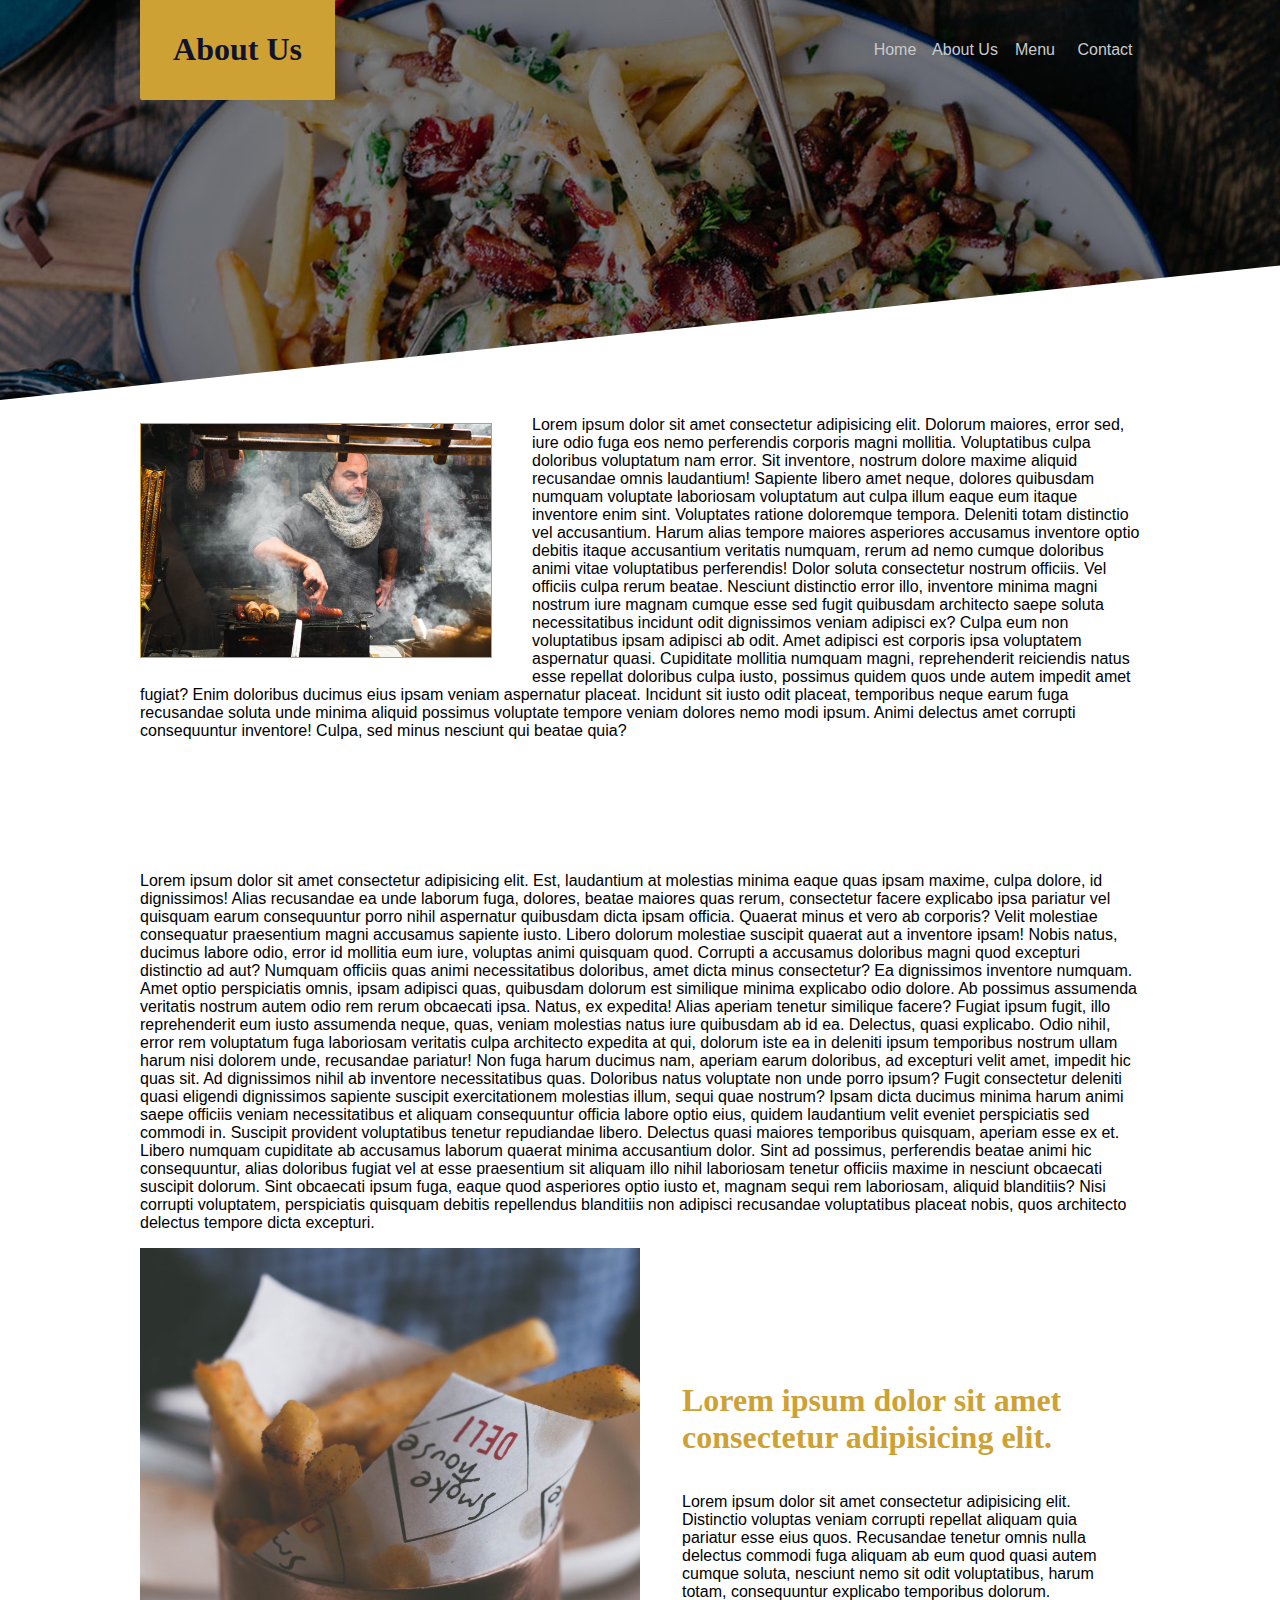
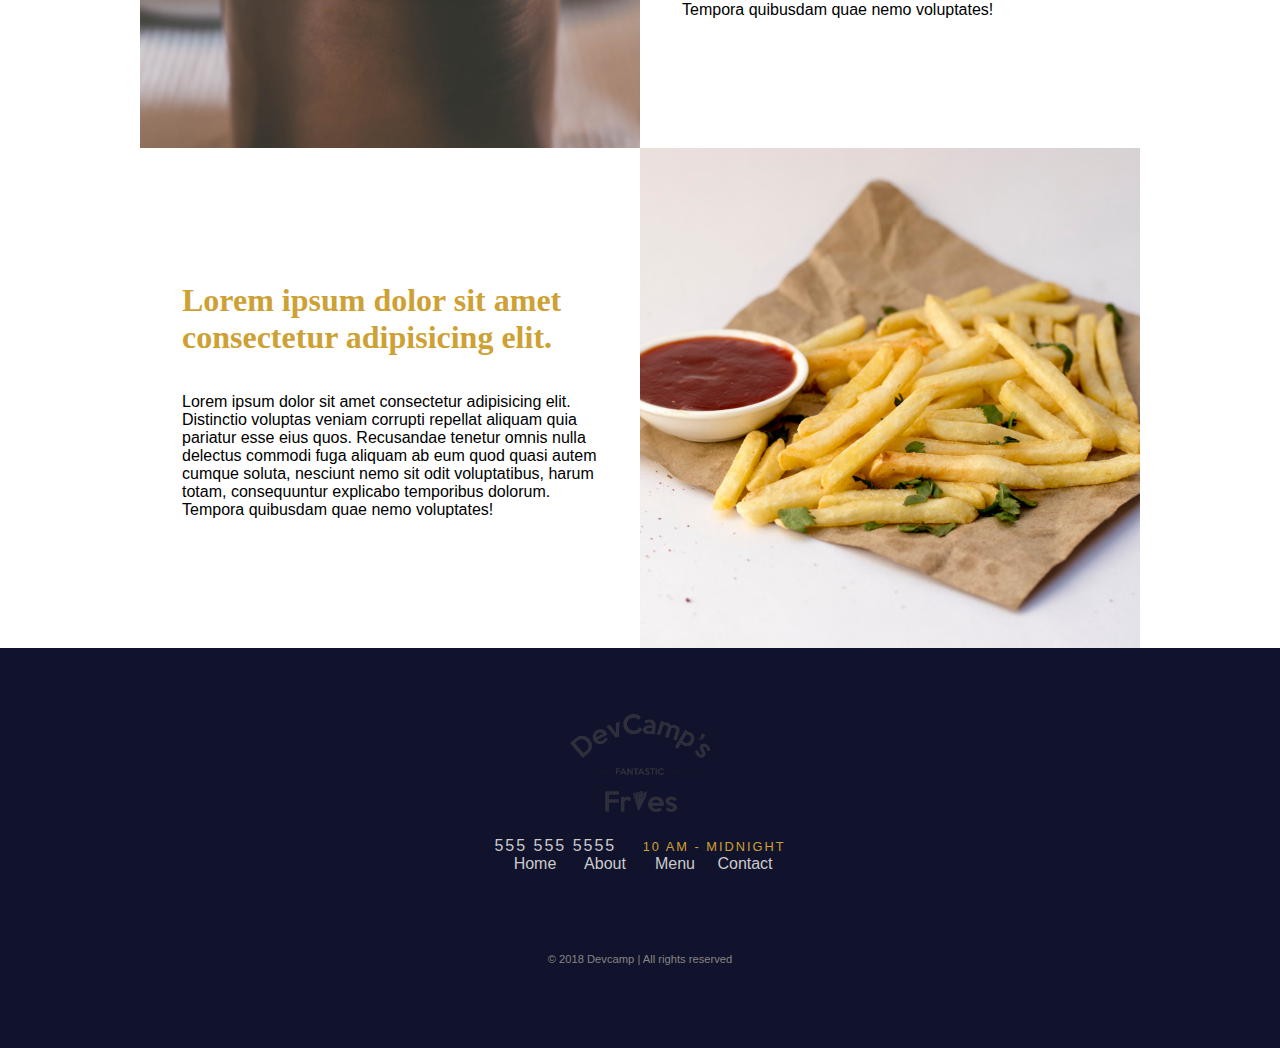
<file: about.html>
<head>
  <meta charset="utf-8" />
  <title>About</title>
  <meta name="viewport" content="width=device-width, initial-scale=1" />
  <link rel="stylesheet" href="styles/common.css" />
  <link rel="stylesheet" href="styles/footer.css" />
  <link rel="stylesheet" href="styles/skewed-header.css" />
  <link rel="stylesheet" href="styles/nav.css" />
  <link rel="stylesheet" href="styles/page-container.css" />
  <link rel="stylesheet" href="styles/square-grid.css" />
  <link rel="stylesheet" href="styles/helpers.css" />
  <link rel="stylesheet" href="./styles/media-queries.css">
</head>
<body>
  <div class="skewed-header">
    <div
      class="header-bg"
      style="
        background-image: url('images/backgrounds/about-us.jpg');
        height: 400;
      ">
      </div>
    <div class="skewed-header-wrapper">
      <div class="skewed-header-content">
        <div class="heading-wrapper">
          <h1>About Us</h1>
        </div>

        <div class="links-wrapper">
          <div class="nav-link">
            <a href="index.html">Home</a>
          </div>
          <div class="nav-link">
            <a href="about.html">About Us</a>
          </div>
          <div class="nav-link">
            <a href="menu.html">Menu</a>
          </div>
          <div class="nav-link">
            <a href="contact.html">Contact</a>
          </div>
        </div>
      </div>
    </div>
  </div>

  <div class="page-container">
    <div class="content-wrapper">
      <img src="images/people/chef.jpg" alt="Featured Chef" id="chef" />
      <p>
        Lorem ipsum dolor sit amet consectetur adipisicing elit. Dolorum
        maiores, error sed, iure odio fuga eos nemo perferendis corporis magni
        mollitia. Voluptatibus culpa doloribus voluptatum nam error. Sit
        inventore, nostrum dolore maxime aliquid recusandae omnis laudantium!
        Sapiente libero amet neque, dolores quibusdam numquam voluptate
        laboriosam voluptatum aut culpa illum eaque eum itaque inventore enim
        sint. Voluptates ratione doloremque tempora. Deleniti totam distinctio
        vel accusantium. Harum alias tempore maiores asperiores accusamus
        inventore optio debitis itaque accusantium veritatis numquam, rerum ad
        nemo cumque doloribus animi vitae voluptatibus perferendis! Dolor soluta
        consectetur nostrum officiis. Vel officiis culpa rerum beatae. Nesciunt
        distinctio error illo, inventore minima magni nostrum iure magnam cumque
        esse sed fugit quibusdam architecto saepe soluta necessitatibus incidunt
        odit dignissimos veniam adipisci ex? Culpa eum non voluptatibus ipsam
        adipisci ab odit. Amet adipisci est corporis ipsa voluptatem aspernatur
        quasi. Cupiditate mollitia numquam magni, reprehenderit reiciendis natus
        esse repellat doloribus culpa iusto, possimus quidem quos unde autem
        impedit amet fugiat? Enim doloribus ducimus eius ipsam veniam aspernatur
        placeat. Incidunt sit iusto odit placeat, temporibus neque earum fuga
        recusandae soluta unde minima aliquid possimus voluptate tempore veniam
        dolores nemo modi ipsum. Animi delectus amet corrupti consequuntur
        inventore! Culpa, sed minus nesciunt qui beatae quia?
    </p>
    <div class="spacer60"></div>
      <p>
        Lorem ipsum dolor sit amet consectetur adipisicing elit. Est, laudantium
        at molestias minima eaque quas ipsam maxime, culpa dolore, id
        dignissimos! Alias recusandae ea unde laborum fuga, dolores, beatae
        maiores quas rerum, consectetur facere explicabo ipsa pariatur vel
        quisquam earum consequuntur porro nihil aspernatur quibusdam dicta ipsam
        officia. Quaerat minus et vero ab corporis? Velit molestiae consequatur
        praesentium magni accusamus sapiente iusto. Libero dolorum molestiae
        suscipit quaerat aut a inventore ipsam! Nobis natus, ducimus labore
        odio, error id mollitia eum iure, voluptas animi quisquam quod. Corrupti
        a accusamus doloribus magni quod excepturi distinctio ad aut? Numquam
        officiis quas animi necessitatibus doloribus, amet dicta minus
        consectetur? Ea dignissimos inventore numquam. Amet optio perspiciatis
        omnis, ipsam adipisci quas, quibusdam dolorum est similique minima
        explicabo odio dolore. Ab possimus assumenda veritatis nostrum autem
        odio rem rerum obcaecati ipsa. Natus, ex expedita! Alias aperiam tenetur
        similique facere? Fugiat ipsum fugit, illo reprehenderit eum iusto
        assumenda neque, quas, veniam molestias natus iure quibusdam ab id ea.
        Delectus, quasi explicabo. Odio nihil, error rem voluptatum fuga
        laboriosam veritatis culpa architecto expedita at qui, dolorum iste ea
        in deleniti ipsum temporibus nostrum ullam harum nisi dolorem unde,
        recusandae pariatur! Non fuga harum ducimus nam, aperiam earum
        doloribus, ad excepturi velit amet, impedit hic quas sit. Ad dignissimos
        nihil ab inventore necessitatibus quas. Doloribus natus voluptate non
        unde porro ipsum? Fugit consectetur deleniti quasi eligendi dignissimos
        sapiente suscipit exercitationem molestias illum, sequi quae nostrum?
        Ipsam dicta ducimus minima harum animi saepe officiis veniam
        necessitatibus et aliquam consequuntur officia labore optio eius, quidem
        laudantium velit eveniet perspiciatis sed commodi in. Suscipit provident
        voluptatibus tenetur repudiandae libero. Delectus quasi maiores
        temporibus quisquam, aperiam esse ex et. Libero numquam cupiditate ab
        accusamus laborum quaerat minima accusantium dolor. Sint ad possimus,
        perferendis beatae animi hic consequuntur, alias doloribus fugiat vel at
        esse praesentium sit aliquam illo nihil laboriosam tenetur officiis
        maxime in nesciunt obcaecati suscipit dolorum. Sint obcaecati ipsum
        fuga, eaque quod asperiores optio iusto et, magnam sequi rem laboriosam,
        aliquid blanditiis? Nisi corrupti voluptatem, perspiciatis quisquam
        debitis repellendus blanditiis non adipisci recusandae voluptatibus
        placeat nobis, quos architecto delectus tempore dicta excepturi.
      </p>
      <div class="squares-wrapper">
        <div class="squares">
          <div class="square">
            <div class="img-wrapper">
              <img src="./images/squares/fries-sq-1.jpg" alt="Fries" />
            </div>

            <div class="square-text-wrapper">
              <h1>Lorem ipsum dolor sit amet consectetur adipisicing elit.</h1>

              <p>
                Lorem ipsum dolor sit amet consectetur adipisicing elit.
                Distinctio voluptas veniam corrupti repellat aliquam quia
                pariatur esse eius quos. Recusandae tenetur omnis nulla delectus
                commodi fuga aliquam ab eum quod quasi autem cumque soluta,
                nesciunt nemo sit odit voluptatibus, harum totam, consequuntur
                explicabo temporibus dolorum. Tempora quibusdam quae nemo
                voluptates!
              </p>
            </div>
          </div>
          <div class="square">
            <div class="square-text-wrapper">
              <h1>Lorem ipsum dolor sit amet consectetur adipisicing elit.</h1>
              <p>
                Lorem ipsum dolor sit amet consectetur adipisicing elit.
                Distinctio voluptas veniam corrupti repellat aliquam quia
                pariatur esse eius quos. Recusandae tenetur omnis nulla delectus
                commodi fuga aliquam ab eum quod quasi autem cumque soluta,
                nesciunt nemo sit odit voluptatibus, harum totam, consequuntur
                explicabo temporibus dolorum. Tempora quibusdam quae nemo
                voluptates!
              </p>
            </div>

            <div class="img-wrapper">
              <img src="./images/squares/fries-sq-2.jpg" alt="Fries" />
            </div>
          </div>
        </div>
      </div>
    </div>
  </div>

  <div class="footer">
    <div class="logo-footer">
      <img
        src="images/logos/decamp-fantastic-fries-logo-white.png"
        alt="logo-footer"
      />
    </div>
    <div class="footer-phone-hours">
      <span class="phone"> 555 555 5555 </span>

      <span class="hours"> 10 am - midnight </span>
    </div>

    <div class="links-wrapper">
      <div class="nav-link">
        <a href="index.html">Home</a>
      </div>
      <div class="nav-link">
        <a href="about.html">About</a>
      </div>
      <div class="nav-link">
        <a href="menu.html">Menu</a>
      </div>
      <div class="nav-link">
        <a href="contact.html">Contact</a>
      </div>
    </div>
    <div class="social-media-icons-wrapper">
      <a href="#">
        <i class="fab fa-instagram"></i>
      </a>

      <a href="#">
        <i class="fab fa-twitter"></i>
      </a>

      <a href="#">
        <i class="fab fa-facebook-f"></i>
      </a>
    </div>
    <div class="copyright-wrapper">
      &copy; 2018 Devcamp &#124; All rights reserved
    </div>
  </div>
</body>
</file>
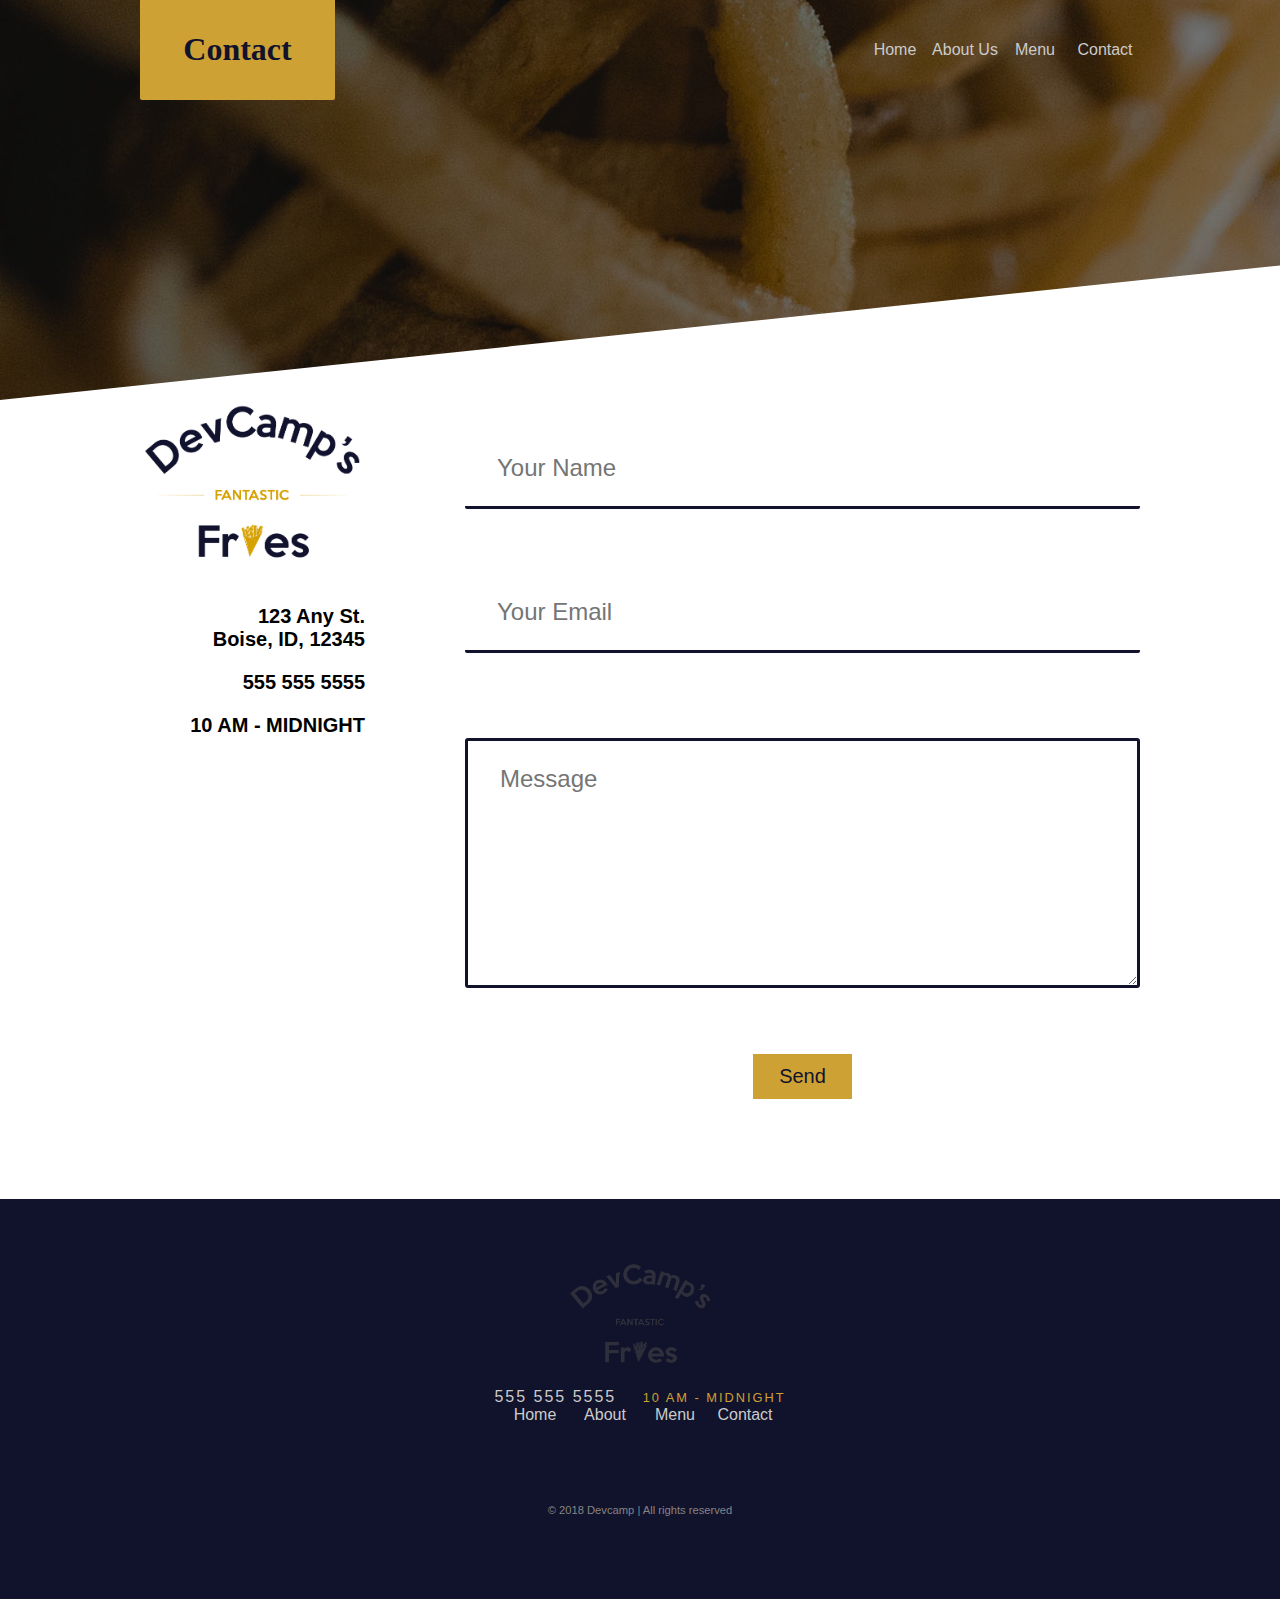
<file: contact.html>
<head>
  <meta charset="utf-8" />
  <title>Contact Us</title>
  <meta name="viewport" content="width=device-width, initial-scale=1" />
  <link rel="stylesheet" href="styles/common.css" />
  <link rel="stylesheet" href="https://use.fontawesome.com/releases/v5.15.3/css/all.css"
    integrity="sha384-SZXxX4whJ79/gErwcOYf+zWLeJdY/qpuqC4cAa9rOGUstPomtqpuNWT9wdPEn2fk" crossorigin="anonymous" />
  <link rel="stylesheet" href="styles/footer.css" />
  <link rel="stylesheet" href="styles/skewed-header.css" />
  <link rel="stylesheet" href="styles/nav.css" />
  <link rel="stylesheet" href="styles/page-container.css" />
  <link rel="stylesheet" href="styles/helpers.css" />
  <link rel="stylesheet" href="styles/contact.css" />
  <link rel="stylesheet" href="styles/form.css">
  <link rel="stylesheet" href="styles/buttons.css">
  <link rel="stylesheet" href="styles/media-queries.css">
</head>

<body>
  <div class="skewed-header">
    <div class="header-bg" style="
        background-image: url('images/backgrounds/contact.jpg');
        height: 400;
      "></div>
    <div class="skewed-header-wrapper">
      <div class="skewed-header-content">
        <div class="heading-wrapper">
          <h1>Contact</h1>
        </div>

        <div class="links-wrapper">
          <div class="nav-link">
            <a href="index.html">Home</a>
          </div>
          <div class="nav-link">
            <a href="about.html">About Us</a>
          </div>
          <div class="nav-link">
            <a href="menu.html">Menu</a>
          </div>
          <div class="nav-link">
            <a href="contact.html">Contact</a>
          </div>
        </div>
      </div>
    </div>
  </div>

  <div class="page-container">
    <div class="contact-grid-wrapper">
      <div class="company-metadata-sidebar-wrapper">
        <div class="logo">
          <img src="images/logos/decamp-fantastic-fries-logo-dark.png" alt="" />
        </div>

        <div class="company-details-wrapper">
          <i class="fas fa-map-marker-alt"></i>
          <div>123 Any St. <br />Boise, ID, 12345</div>
        </div>
        <div class="company-details-wrapper">
          <i class="fas fa-phone-volume"></i>

          <div>555 555 5555</div>
        </div>
        <div class="company-details-wrapper">
          <i class="far fa-clock"></i>
          <div>10 AM - MIDNIGHT</div>
        </div>

      </div>
      <div class="form">
        <div class="form-group">
          <input type="text" id="fullname" placeholder="Your Name">
          <label for="fullname">Your Name</label>
          
          
        </div>
        <div class="form-group">
          <input type="email" id="email" placeholder="Your Email">
          <label for="email">Your Email</label>
        </div>
        <div class="form-group">
          <textarea type="message" id="message" placeholder="Message"></textarea>
          <label for="message">Message</label>
          <div class="spacer10"></div>
        </div>
        <div class="center-btn-wrapper">
          <button type="submit" class="btn">Send</button>
        </div>
      </div>
    </div>
  </div>
  </div>
  <div class="spacer60"></div>

  <div class="footer">
    <div class="logo-footer">
      <img src="images/logos/decamp-fantastic-fries-logo-white.png" alt="logo-footer" />
    </div>
    <div class="footer-phone-hours">
      <span class="phone"> 555 555 5555 </span>

      <span class="hours"> 10 am - midnight </span>
    </div>

    <div class="links-wrapper">
      <div class="nav-link">
        <a href="index.html">Home</a>
      </div>
      <div class="nav-link">
        <a href="about.html">About</a>
      </div>
      <div class="nav-link">
        <a href="menu.html">Menu</a>
      </div>
      <div class="nav-link">
        <a href="contact.html">Contact</a>
      </div>
    </div>
    <div class="social-media-icons-wrapper">
      <a href="#">
        <i class="fab fa-instagram"></i>
      </a>

      <a href="#">
        <i class="fab fa-twitter"></i>
      </a>

      <a href="#">
        <i class="fab fa-facebook-f"></i>
      </a>
    </div>
    <div class="copyright-wrapper">
      &copy; 2018 Devcamp &#124; All rights reserved
    </div>
  </div>
</body>
</file>
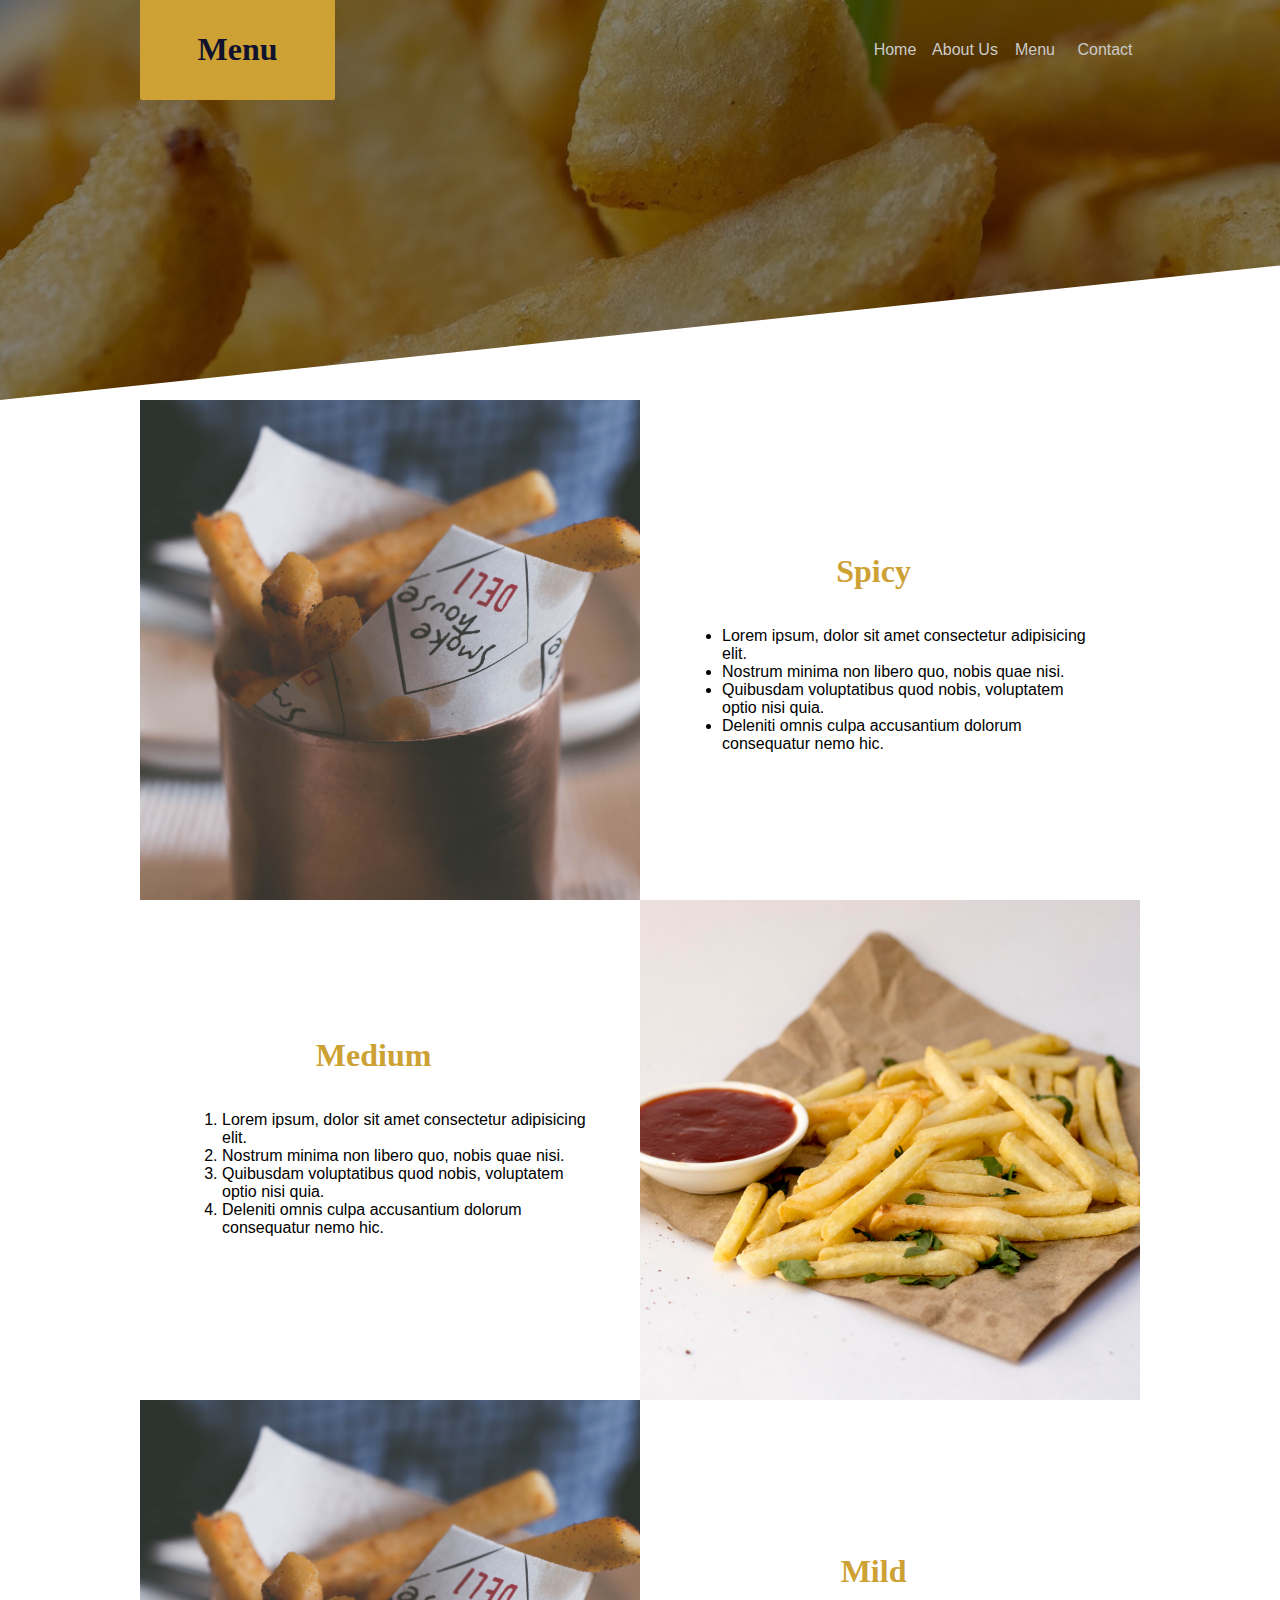
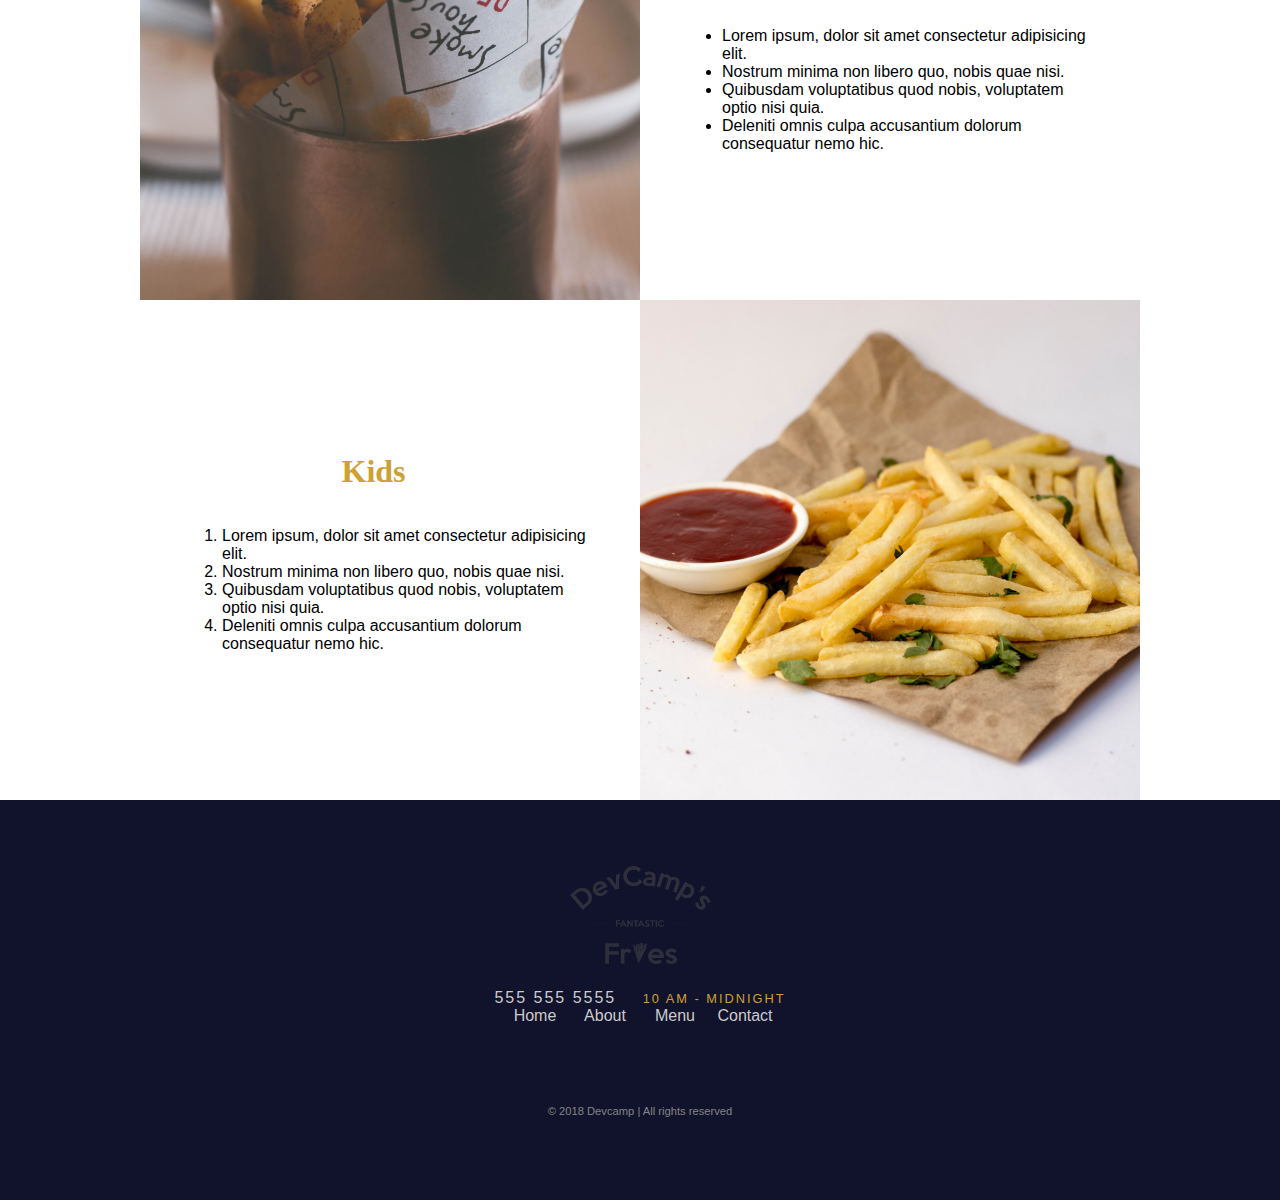
<file: menu.html>
<head>
  <meta charset="utf-8" />
  <title>Menu</title>
  <meta name="viewport" content="width=device-width, initial-scale=1" />
  <link rel="stylesheet" href="styles/common.css" />
  <link rel="stylesheet" href="styles/footer.css" />
  <link rel="stylesheet" href="styles/skewed-header.css" />
  <link rel="stylesheet" href="styles/nav.css" />
  <link rel="stylesheet" href="styles/square-grid.css" />
  <link rel="stylesheet" href="styles/helpers.css">
  <link rel="stylesheet" href="styles/media-queries.css">
  <link rel="stylesheet" href="https://use.fontawesome.com/releases/v5.15.3/css/all.css" integrity="sha384-SZXxX4whJ79/gErwcOYf+zWLeJdY/qpuqC4cAa9rOGUstPomtqpuNWT9wdPEn2fk" crossorigin="anonymous">
</head>

<body>
  <div class="skewed-header">
    <div class="header-bg" style="background-image: url('images/backgrounds/menu.jpg'); height: 400"></div>
    <div class="skewed-header-wrapper">
      <div class="skewed-header-content">
        <div class="heading-wrapper">
          <h1>Menu</h1>
        </div>

        <div class="links-wrapper">
          <div class="nav-link">
            <a href="index.html">Home</a>
          </div>
          <div class="nav-link">
            <a href="about.html">About Us</a>
          </div>
          <div class="nav-link">
            <a href="menu.html">Menu</a>
          </div>
          <div class="nav-link">
            <a href="contact.html">Contact</a>
          </div>
        </div>
      </div>
    </div>
  </div>

  <div class="page-container">
    <div class="content-wrapper">
      <div class="squares-wrapper">
        <div class="squares">
          <div class="square">
            <div class="img-wrapper">
              <img src="./images/squares/fries-sq-1.jpg" alt="Fries" />
            </div>

            <div class="square-text-wrapper">
              <a href="#spicy" name= "spicy" class="anchor-link">
              <h1>Spicy</h1>
            </a>
              <ul>
                <li>Lorem ipsum, dolor sit amet consectetur adipisicing elit.</li>
                <li >Nostrum minima non libero quo, nobis quae nisi.</li>
                <li>Quibusdam voluptatibus quod nobis, voluptatem optio nisi quia.</li>
                <li>Deleniti omnis culpa accusantium dolorum consequatur nemo hic.</li>
              </ul>
            </div>
          </div>
          <div class="square">
            <div class="square-text-wrapper">
              <a href="#medium" name= "medium" class="anchor-link">
                <h1>Medium</h1>
              </a>
              <ol>
                <li>Lorem ipsum, dolor sit amet consectetur adipisicing elit.</li>
                <li >Nostrum minima non libero quo, nobis quae nisi.</li>
                <li>Quibusdam voluptatibus quod nobis, voluptatem optio nisi quia.</li>
                <li>Deleniti omnis culpa accusantium dolorum consequatur nemo hic.</li>
              </ol>
              </p>
            </div>

            <div class="img-wrapper">
              <img src="./images/squares/fries-sq-2.jpg" alt="Fries" />
            </div>
          </div>


          <div class="square">
            <div class="img-wrapper">
              <img src="./images/squares/fries-sq-1.jpg" alt="Fries" />
            </div>

            <div class="square-text-wrapper">
              <a href="#mild" name= "mild" class="anchor-link">
                <h1>Mild</h1>
              </a>

              <ul>
                <li>Lorem ipsum, dolor sit amet consectetur adipisicing elit.</li>
                <li >Nostrum minima non libero quo, nobis quae nisi.</li>
                <li>Quibusdam voluptatibus quod nobis, voluptatem optio nisi quia.</li>
                <li>Deleniti omnis culpa accusantium dolorum consequatur nemo hic.</li>
              </ul>
            </div>
          </div>


          <div class="square">
            <div class="square-text-wrapper">
              <a href="#kids" name= "kids" class="anchor-link">
                <h1>Kids</h1>
              </a>
              <ol>
                <li>Lorem ipsum, dolor sit amet consectetur adipisicing elit.</li>
                <li >Nostrum minima non libero quo, nobis quae nisi.</li>
                <li>Quibusdam voluptatibus quod nobis, voluptatem optio nisi quia.</li>
                <li>Deleniti omnis culpa accusantium dolorum consequatur nemo hic.</li>
              </ol>
            </div>

            <div class="img-wrapper">
              <img src="./images/squares/fries-sq-2.jpg" alt="Fries" />
            </div>
          </div>
        </div>
      </div>
    </div>

    <div class="footer">
      <div class="logo-footer">
        <img src="images/logos/decamp-fantastic-fries-logo-white.png" alt="logo-footer" />
      </div>
      <div class="footer-phone-hours">
        <span class="phone"> 555 555 5555 </span>

        <span class="hours"> 10 am - midnight </span>
      </div>

      <div class="links-wrapper">
        <div class="nav-link">
          <a href="index.html">Home</a>
        </div>
        <div class="nav-link">
          <a href="about.html">About</a>
        </div>
        <div class="nav-link">
          <a href="menu.html">Menu</a>
        </div>
        <div class="nav-link">
          <a href="contact.html">Contact</a>
        </div>
      </div>
      <div class="social-media-icons-wrapper">
        <a href="#">
          <i class="fab fa-instagram"></i>
        </a>

        <a href="#">
          <i class="fab fa-twitter"></i>
        </a>

        <a href="#">
          <i class="fab fa-facebook-f"></i>
        </a>
      </div>
      <div class="copyright-wrapper">
        &copy; 2018 Devcamp &#124; All rights reserved
      </div>
    </div>
</body>
</file>
<file: styles/common.css>
body {
  margin: 0px;
  font-family: "Roboto", sans-serif;
}
.left-column > .contact-hours-wrapper {
  display: grid;
  grid-template-columns: 1fr;
}

h1,
h2,
h3,
h4,
h5,
h6 {
  font-family: "Roboto Slab", serif;
}


/* Square Grid Styles */
</file>
<file: styles/footer.css>
/* Footer styles */
.footer {
    background-color: #11122b;
    color: #cbcbcb;
    font-family: "Ubuntu Condensed", sans-serif;
    display: flex;
    justify-content: center;
    align-items: center;
    flex-direction: column;
    height: 400px;
  }
  
  /* Footer styles */
  .footer > .logo-footer img {
    width: 180px;
    height: auto;
    opacity: 0.5;
    filter: brightness(30%);
  }
  
  .footer > .footer-phone-hours span {
    margin-left: 10px;
    margin-right: 10px;
    font-size: 1em;
    letter-spacing: 2px;
  }
  
  .footer > .footer-phone-hours > .hours {
    font-size: 0.8em;
    color: #cea135;
    text-transform: uppercase;
  }
  
  .footer > .copyright-wrapper {
    margin-bottom: 42px;
    font-size: 0.7em;
    color: #858585;
  }
  
  .footer > .social-media-icons-wrapper {
    margin-top: 40px;
    margin-bottom: 40px;
    width: 300px;
    display: flex;
    justify-content: space-around;
  }
  
  .footer > .social-media-icons-wrapper a {
    font-size: 1.5em;
    color: #cbcbcb;
    transition: 0.5s;
  }
  
  .footer > .social-media-icons-wrapper a:hover {
    color: #cea135;
  }
</file>
<file: styles/skewed-header.css>
.skewed-header {
    position: relative;
    height: 400px;
    overflow: hidden;
  }
  .skewed-header > .header-bg {
    position: absolute;
    top: 0;
    bottom: 0;
    right: 0;
    left: 0;
    height: 100%;
    width: 100%;
    background-repeat: no-repeat;
    background-size: 100%;
    transform: skewY(-6deg);
    transform-origin: top left;
    filter: brightness(50%);
  }
  
  .skewed-header > .skewed-header-wrapper {
    position: absolute;
    display: flex;
    justify-content: center;
    width: 100vw;
  }
  
  .skewed-header > .skewed-header-wrapper > .skewed-header-content {
    width: 1000px;
    display: flex;
    justify-content: space-between;
    align-items: center;
  }
  
  .skewed-header > .skewed-header-wrapper > .skewed-header-content > .heading-wrapper {
    background-color: #cea135;
    color: #11122b;
    width: 175px;
    border-bottom-left-radius: 2px;
    border-bottom-right-radius: 2px;
    padding: 10px;
    text-align: center;
  }
</file>
<file: styles/nav.css>
/* .address-wrapper {
} */

.navigation-wrapper {
  height: 190px;
  background-color: #11122b;
  color: #cbcbcb;
  display: flex;
  justify-content: space-between;
  align-items: center;
  padding: 60px 100px;
}
.navigation-wrapper > .left-column {
  display: flex;
  align-items: center;
}
.icon {
  margin: 15px;
}

.navigation-wrapper > .left-column > .icon {
  margin-right: 15px;
}

.navigation-wrapper > .left-column > .icon i {
  font-size: 2em;
}

navigation-wrapper > .left-column > .contact-hours-wrapper {
  display: grid;
  grid-template-columns: 1fr;
  grid-gap: 10px;
}

.navigation-wrapper > .left-column > .contact-hours-wrapper > .hours {
  font-family: "Ubuntu Condensed", sans-serif;
  color: #858585;
  font-size: 0.8em;
}

.navigation-wrapper > .right-column > .address-wrapper {
  font-family: "Ubuntu Condensed", sans-serif;
  text-align: right;
}

.navigation-wrapper > .center-column {
  display: grid;
  grid-template-columns: 1fr;
  grid-gap: 42px;
  width: 500px;
}

.navigation-wrapper > .center-column > .banner-image img {
  font-family: "Ubuntu Condensed", sans-serif;
  width: 216px;
  height: auto;
}

.navigation-wrapper > .center-column > .banner-image {
  display: flex;
  justify-content: center;
}
.links-wrapper {
  display: flex;
  justify-content: space-between;
  align-items: center;
}

.links-wrapper > .nav-link a {
  font-family: "Ubuntu Condensed", sans-serif;
  color: #cbcbcb;
  text-decoration: none;
  transition: 0.5s;
}

.links-wrapper > .nav-link a:hover {
  color: #cea135;
  letter-spacing: 2px;
}

.links-wrapper > .nav-link {
  width: 70px;
  text-align: center;
}

/* Right Column Styles */
.navigation-wrapper > .right-column {
  display: flex;
  align-items: center;
}

.navigation-wrapper > .right-column > .contact-icon {
  margin: left 15px;
  font-size: 2em;
}

.navigation-wrapper > .right-column > .address-wrapper a {
  color: #858585;
  text-decoration: none;
  font-size: 0.9em;
  transition: 0.5s;
}

.navigation-wrapper > .right-column > .address-wrapper a:hover {
  color: #cea135;
}

.navigation-wrapper > .right-column > .contact-icon a {
  color: #cbcbcb;
  transition: 0.5s;
}

.navigation-wrapper > .right-column > .contact-icon a:hover {
  color: #cea135;
}
</file>
<file: styles/page-container.css>
.page-container {
  display: flex;
  justify-content: center;
}

.page-container > .content-wrapper {
  width: 1000px;
}

.page-container > .content-wrapper > #chef {
  width: 350px;
  margin: 23px 40px 20px 0;
  float: left;
  border: 1px solid #cea135;
}
</file>
<file: styles/square-grid.css>
.squares-wrapper {
    display: flex;
    justify-content: center;
  }
  
  .squares-wrapper > .squares {
    width: 1000px;
  }
  
  .squares-wrapper > .squares > .square {
    display: grid;
    grid-template-columns: 1fr 1fr;
  }
  
  .square > .img-wrapper img {
    width: 100%;
    height: 500px;
    object-fit: cover;
  }
  
  .square > .square-text-wrapper {
      display: flex;
      justify-content: center;
      align-items: center;
      flex-direction: column;
      padding: 42px;
  }
  
  .square > .square-text-wrapper h1 {
      color: #cea135;
  }
</file>
<file: styles/helpers.css>
.spacer60 {
    height: 100px;
    width: 100%;
}

.anchor-link {
    text-decoration: none;
}


.anchor-link:focus {
    outline: none;
}

.anchor-link h1::after {
    font-family: "Font Awesome 5 Free";
    content: " \f0c1";
    font-weight: 900;
}

.spacer1- {
    height: 100px;
    width:100%;
}
</file>
<file: styles/media-queries.css>
@media (max-width: 615px) {
  .navigation-wrapper {
    flex-direction: column;
    height: 100%;
  }

  .navigation-wrapper > .left-column {
    order: 2;
    margin-top: 10px;
    margin-bottom: 15px;
  }

  .navigation-wrapper > .center-column {
    order: 1;
    width: 100%;
  }

  .navigation-wrapper > .right-column {
    order: 3;
    margin-top: 15px;
  }
  .links-wrapper {
    flex-direction: column;
    margin-bottom: 20px;
  }

  .links-wrapper > .nav-link {
    margin-top: 10px;
    margin-bottom: 10px;
    font-size: 1.5em;
    width: 100%;
  }
  .navigation-wrapper > .right-column {
    order: 3;
    margin-top: 15px;
  }
  .features-section {
    height: 100%;
  }
  .hero-section {
    padding: 50px 10px;
  }

  .features-section > .columns-wrapper {
    width: 100%;
    flex-direction: column;
  }

  .footer {
    height: 100%;
  }

  .skewed-header > .skewed-header-wrapper > .skewed-header-content {
    flex-direction: column;
  }

  .skewed-header > .header-bg {
    background-size: 550px;
  }

  .page-container {
    padding-left: 21px;
    padding-right: 21px;
  }
  .content-wrapper > #chef {
    margin: 0px 0px 25px 0px !important;
    width: 100% !important;
  }

  .square {
    grid-template-columns: 1fr !important;
  }

  .contact-grid-wrapper {
    width: 100%;
    grid-template-columns: 1fr;
    grid-gap: 10px;
}

.form input {
    padding: 1.5rem 0rem;
}

.form textarea {
    padding: 1.5rem 0rem;
}
}
</file>
<file: styles/contact.css>
.contact-grid-wrapper {
  width: 1000px;
  display: grid;
  grid-template-columns: 1fr 3fr;
  grid-gap: 100px;
}

.company-metadata-sidebar-wrapper > .logo img {
  width: 100%;
  margin-bottom: 20px;
}

.company-metadata-sidebar-wrapper > .company-details-wrapper {
  font-family: "Ubuntu Condensed", sans-serif;
  font-weight: 900;
  display: flex;
  align-items: center;
  justify-content: space-between;
  margin-top: 20px;
  text-align: right;
  margin-top: 20px;
  margin-bottom: 20px;
  font-size: 1.25em;
}
.company-metadata-sidebar-wrapper > .company-details-wrapper i {
  color: #cea135;
}
</file>
<file: styles/form.css>
.form > .form-group {
    margin-top: 30px;
    margin-bottom: 30px;
}

.form input {
    font-size: 1.5em;
    font-family: inherit;
    color: inherit;
    padding: 1.5rem 2rem;
    border-radius: 2px;
    border:none;
    border-bottom: 3px solid #11122b;
    width: 100%;
    display: block;
    transition: all 0.3s;
}
.form input:focus{
    outline: none;
    box-shadow: 0 1rem 2rem rgba(0, 0, 0, 0.1);
    border-bottom: 3px solid #cea135;
}

.form textarea {
    margin-top:20px;
    width: 100%;
    height: 250px;
    border-radius: 3px;
    border: 3px solid #11122b;
    font-family: inherit;
    font-size: 1.5em;
    color: inherit;
    padding: 1.5rem 2rem;
    transition: all 0.3s;
}


.form label {
    display:block;
    font-size: 1.2rem;
    font-weight: 700;
    margin:2rem;
    margin-top:0.7rem;
    transition: all 0.3s;
    color:#cea135;
    visibility: hidden;
    opacity: 0;

}
.form input:focus + label, .form textarea:focus + label {
    opacity: 1;
    visibility: visible;
    transform: translateY(1rem);
}

.form textarea:focus {
    outline: none;
    box-shadow: 0 2rem 2rem rgba(0, 0, 0, 0.1);
    border: 3px solid #cea135;
}


.form input:focus::-webkit-input-placeholder, .form textarea:focus::-webkit-input-placeholder{
    color:#11122b;
}

.form input:focus::-webkit-input-placeholder, .form textarea:focus::-webkit-input-placeholder{
    color:transparent;
}
</file>
<file: styles/buttons.css>
.btn {
    background-color: #cea135;
    color:#11122b;
    font-size: 1.25em;
    padding: 10px 25px;
    border: 1px solid #cea135;
    outline: none;
    transition: 0.3s
}

.btn:active {
    box-shadow: 5px 4px 30px rgba(0, 0, 0, 0.4);
}


.center-btn-wrapper {
    display: flex;
    justify-content: center;
}
</file>
